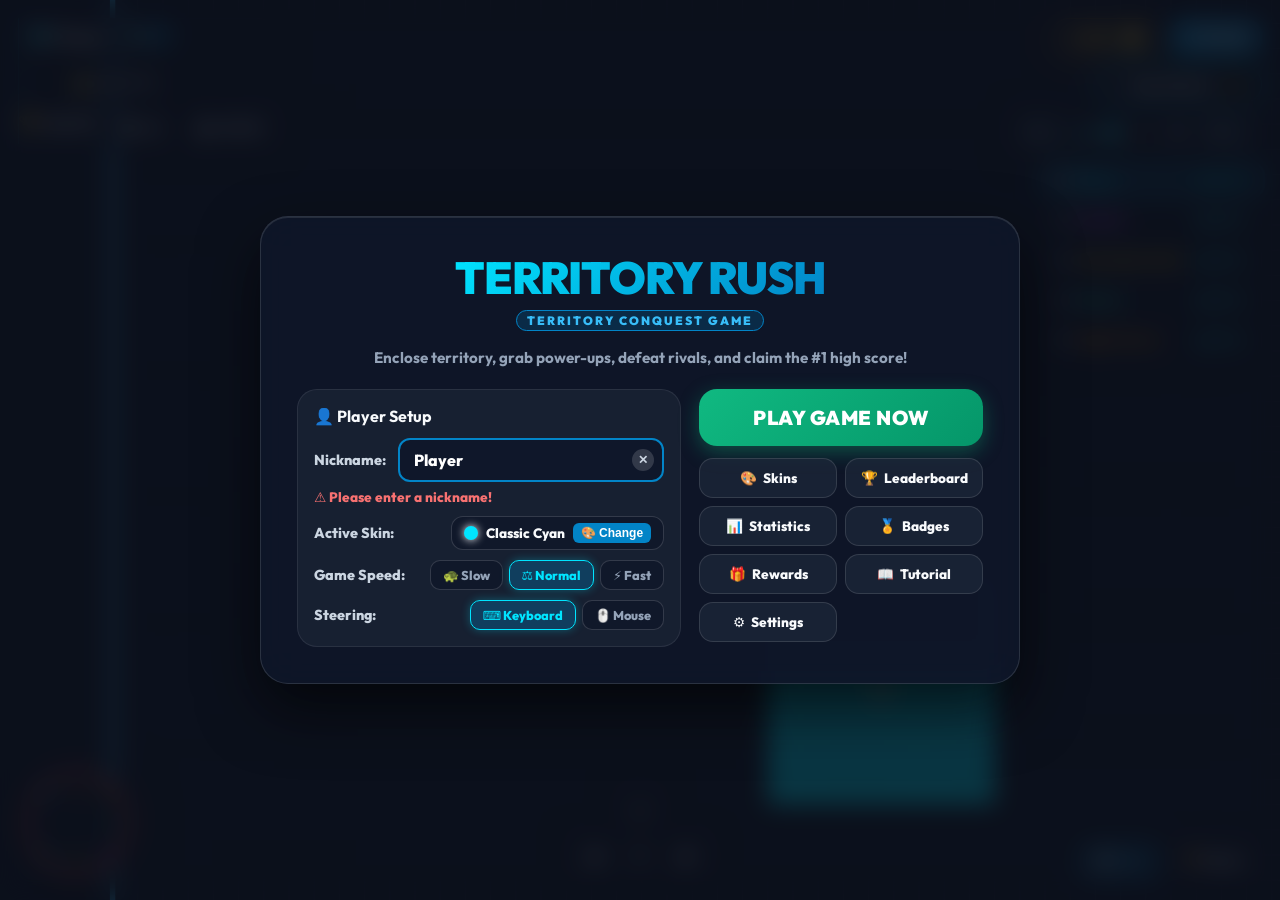
<file: index.html>
<!DOCTYPE html>
<html lang="en">
<head>
    <meta charset="UTF-8">
    <meta name="viewport" content="width=device-width, initial-scale=1.0, maximum-scale=1.0, user-scalable=no, viewport-fit=cover">
    <title>TERRITORY RUSH - Territory Conquest Game</title>
    <meta name="description" content="TERRITORY RUSH - Conquer territory, collect power-ups, eliminate rivals, and dominate the global leaderboard!">
    <!-- Google Fonts -->
    <link rel="preconnect" href="https://fonts.googleapis.com">
    <link rel="preconnect" href="https://fonts.gstatic.com" crossorigin>
    <link href="https://fonts.googleapis.com/css2?family=Outfit:wght@500;600;700;800;900&family=Nunito:wght@700;800;900&display=swap" rel="stylesheet">
    <link rel="stylesheet" href="style.css">
</head>
<body>
    <div class="game-wrapper">
        <!-- Main Fullscreen Game Canvas -->
        <canvas id="gameCanvas"></canvas>

        <!-- Top Left Score Badges & Profile HUD -->
        <div class="top-left-hud">
            <div class="profile-pill" id="profilePill" title="Click to view Profile & Statistics">
                <span id="hudColorDot" class="color-dot" style="background: #00E5FF;"></span>
                <span id="hudPlayerName" class="profile-name">Player</span>
                <button id="btn-edit-profile" class="btn-edit-small" title="Edit Nickname">✏️ Edit</button>
            </div>
            <div class="score-pill" title="Current Score">
                <span id="playerScoreText">⭐ 0 PTS</span>
            </div>
            <div class="hud-stats-row">
                <div class="territory-pill" title="Territory Captured %">
                    <div id="playerPctFill" class="score-fill" style="width: 0%;"></div>
                    <span id="playerPctText">🏆 0.00 %</span>
                </div>
                <div class="kills-pill" title="Rivals Eliminated">
                    <span class="skull-icon">💀</span>
                    <span id="playerKillsText">x0</span>
                </div>
                <div class="timer-pill" title="Match Elapsed Time">
                    <span class="timer-icon">⏱️</span>
                    <span id="gameTimeText">00:00</span>
                </div>
            </div>
        </div>

        <!-- Top Right Leaderboard & Coins & Controls -->
        <div class="top-right-hud">
            <div class="top-actions-row">
                <div class="coins-badge" title="Total Gold Coins">
                    <span id="coinsText">0</span>
                    <span class="coin-icon">🪙</span>
                </div>
                <button id="btn-pause-hud" class="btn-pause" title="Pause Game (P)">⏸ PAUSE</button>
            </div>
            
            <!-- Active Power-Up Status Container -->
            <div id="activePowerupContainer" class="powerup-status-hud hidden">
                <span id="powerupIcon" class="powerup-icon">⚡</span>
                <span id="powerupName" class="powerup-name">Speed Boost</span>
                <span id="powerupTimer" class="powerup-timer">6s</span>
            </div>
            
            <div class="zoom-controls">
                <button id="btn-zoom-out" class="btn-zoom" title="Zoom Out (Wide View)">🔍 -</button>
                <input type="range" id="zoomSlider" min="30" max="150" value="90" class="zoom-slider" title="Zoom Level Slider">
                <span id="zoomLabel" class="zoom-label">90%</span>
                <button id="btn-zoom-in" class="btn-zoom" title="Zoom In">🔍 +</button>
            </div>
            
            <div id="leaderboardList" class="leaderboard-cards">
                <!-- Dynamic Territory Rush Leaderboard Cards -->
            </div>
        </div>

        <!-- Bottom Left Radar Minimap -->
        <div class="bottom-left-hud">
            <div class="minimap-container">
                <canvas id="minimapCanvas" width="120" height="120"></canvas>
                <div class="minimap-ring"></div>
            </div>
        </div>

        <!-- Bottom Right Quick Actions HUD -->
        <div class="bottom-right-hud">
            <button id="btn-hud-powerup" class="btn-demo" title="Dash Surge (Spacebar)">💨 Dash</button>
            <button id="btn-db-modal" class="btn-demo-sec" title="Leaderboard">🏆 Ranks</button>
        </div>

        <!-- Bottom Center On-Screen D-Pad Controls for Mobile / Touch -->
        <div class="bottom-center-hud">
            <div class="dpad">
                <button id="btn-up" class="dpad-btn dpad-up" aria-label="Move Up">▲</button>
                <div class="dpad-row">
                    <button id="btn-left" class="dpad-btn dpad-left" aria-label="Move Left">◀</button>
                    <button id="btn-down" class="dpad-btn dpad-down" aria-label="Move Down">▼</button>
                    <button id="btn-right" class="dpad-btn dpad-right" aria-label="Move Right">▶</button>
                </div>
            </div>
        </div>

        <!-- Landing / Start Game Arcade Screen -->
        <div id="startOverlay" class="overlay">
            <div class="overlay-card start-card glass-panel">
                <div class="game-logo">
                    <h1 class="logo-title">TERRITORY RUSH</h1>
                    <span class="logo-badge">TERRITORY CONQUEST GAME</span>
                </div>
                <p class="subtitle">Enclose territory, grab power-ups, defeat rivals, and claim the #1 high score!</p>

                <!-- Profile Customization & Quick Actions Grid -->
                <div class="start-content-grid">
                    <!-- Profile Setup Section -->
                    <div class="profile-editor">
                        <h3>👤 Player Setup</h3>
                        <div class="input-row">
                            <label for="playerNameInput">Nickname:</label>
                            <div class="name-input-wrapper">
                                <input type="text" id="playerNameInput" placeholder="Enter Nickname" value="Player" maxlength="15" class="name-input" autocomplete="off">
                                <button type="button" id="btn-clear-name" class="btn-clear" title="Clear Text">✕</button>
                            </div>
                        </div>
                        <div id="nameValidationMsg" class="validation-msg hidden">⚠️ Please enter a nickname!</div>
                        
                        <div class="input-row" style="margin-top: 10px;">
                            <label>Active Skin:</label>
                            <div class="selected-skin-preview" id="currentSkinPreview">
                                <span id="skinPreviewDot" class="color-dot" style="background: #00E5FF;"></span>
                                <span id="skinPreviewName">Classic Cyan</span>
                                <button type="button" id="btn-open-skins-quick" class="btn-skin-change">🎨 Change</button>
                            </div>
                        </div>
                        <div class="input-row" style="margin-top: 10px;">
                            <label>Game Speed:</label>
                            <div class="speed-options">
                                <button type="button" class="speed-btn" data-speed="slow" title="Slow Mode (130ms)">🐢 Slow</button>
                                <button type="button" class="speed-btn active" data-speed="normal" title="Normal Mode (95ms)">⚖️ Normal</button>
                                <button type="button" class="speed-btn" data-speed="fast" title="Fast Mode (60ms)">⚡ Fast</button>
                            </div>
                        </div>
                        <div class="input-row" style="margin-top: 10px;">
                            <label>Steering:</label>
                            <div class="control-mode-options">
                                <button type="button" class="ctrl-mode-btn active" data-mode="keyboard" title="Keyboard & D-Pad">⌨️ Keyboard</button>
                                <button type="button" class="ctrl-mode-btn" data-mode="mouse" title="Mouse Follow">🖱️ Mouse</button>
                            </div>
                        </div>
                    </div>

                    <!-- Main Arcade Navigation Buttons Grid -->
                    <div class="menu-buttons-grid">
                        <button id="btn-start-play" class="btn-play btn-cta pulse-animation">PLAY GAME NOW</button>
                        <div class="arcade-buttons-row">
                            <button id="btn-menu-skins" class="btn-arcade"><span class="btn-icon">🎨</span> Skins</button>
                            <button id="btn-menu-leaderboard" class="btn-arcade"><span class="btn-icon">🏆</span> Leaderboard</button>
                            <button id="btn-menu-stats" class="btn-arcade"><span class="btn-icon">📊</span> Statistics</button>
                            <button id="btn-menu-achievements" class="btn-arcade"><span class="btn-icon">🏅</span> Badges</button>
                            <button id="btn-menu-daily" class="btn-arcade"><span class="btn-icon">🎁</span> Rewards</button>
                            <button id="btn-menu-howto" class="btn-arcade"><span class="btn-icon">📖</span> Tutorial</button>
                            <button id="btn-menu-settings" class="btn-arcade"><span class="btn-icon">⚙️</span> Settings</button>
                        </div>
                    </div>
                </div>
            </div>
        </div>

        <!-- Top Center Live Toast / Feed Notifications -->
        <div id="killFeed" class="kill-feed"></div>

        <!-- 🔥 Combo & Mega Capture Announcement Overlay Banner -->
        <div id="comboBannerContainer" class="combo-banner-container"></div>

        <!-- Pause Menu Overlay -->
        <div id="pauseOverlay" class="overlay hidden">
            <div class="overlay-card pause-card glass-panel">
                <h1 class="pause-title">⏸ GAME PAUSED</h1>
                <p class="subtitle">Match frozen. Choose an action below.</p>
                <div class="pause-actions">
                    <button id="btn-resume-game" class="btn-play">▶ RESUME MATCH</button>
                    <button id="btn-restart-paused" class="btn-secondary">🔄 RESTART MATCH</button>
                    <button id="btn-settings-paused" class="btn-secondary">⚙️ SETTINGS</button>
                    <button id="btn-main-menu-paused" class="btn-danger">🏠 MAIN MENU</button>
                </div>
            </div>
        </div>

        <!-- Game Over / Victory Screen Overlay -->
        <div id="gameOverlay" class="overlay hidden">
            <div class="overlay-card gameover-card glass-panel">
                <h1 id="overlayTitle">GAME OVER</h1>
                <div id="newHighScoreBadge" class="highscore-badge hidden">🏆 NEW HIGH SCORE!</div>
                <div id="overlayDeathReason" class="death-reason-badge"></div>
                
                <!-- Match Detailed Results Summary Grid -->
                <div class="stats-summary-grid">
                    <div class="stat-box">
                        <span class="stat-label">Final Score</span>
                        <span id="overlayScoreStat" class="stat-value highlight-score">0</span>
                    </div>
                    <div class="stat-box">
                        <span class="stat-label">Territory</span>
                        <span id="overlayPctStat" class="stat-value">0.00%</span>
                    </div>
                    <div class="stat-box">
                        <span class="stat-label">Kills</span>
                        <span id="overlayKillsStat" class="stat-value">0</span>
                    </div>
                    <div class="stat-box">
                        <span class="stat-label">Coins Earned</span>
                        <span id="overlayCoinsStat" class="stat-value">+0</span>
                    </div>
                    <div class="stat-box">
                        <span class="stat-label">Time Survived</span>
                        <span id="overlayTimeStat" class="stat-value">00:00</span>
                    </div>
                    <div class="stat-box">
                        <span class="stat-label">Final Rank</span>
                        <span id="overlayRankStat" class="stat-value">#1</span>
                    </div>
                    <div class="stat-box">
                        <span class="stat-label">Best Score</span>
                        <span id="overlayBestScoreStat" class="stat-value">0</span>
                    </div>
                    <div class="stat-box">
                        <span class="stat-label">Best Territory</span>
                        <span id="overlayBestPctStat" class="stat-value">0.00%</span>
                    </div>
                </div>

                <div id="overlayRankings" class="overlay-rankings"></div>
                
                <div class="overlay-actions flex-actions">
                    <button id="btn-restart" class="btn-play">🎮 PLAY AGAIN</button>
                    <button id="btn-gameover-leaderboard" class="btn-secondary">🏆 LEADERBOARD</button>
                    <button id="btn-main-menu-gameover" class="btn-secondary">🏠 MAIN MENU</button>
                </div>
            </div>
        </div>

        <!-- 🎨 Skins Selection Modal -->
        <div id="skinsModal" class="modal hidden">
            <div class="modal-card skins-modal-card glass-panel">
                <div class="modal-header">
                    <h2>🎨 Skins Workshop</h2>
                    <button class="btn-close close-modal-btn" data-target="skinsModal">&times;</button>
                </div>
                <div class="modal-body">
                    <div class="skins-grid" id="skinsGrid">
                        <!-- Dynamic Skins Cards -->
                    </div>
                </div>
            </div>
        </div>

        <!-- 🏆 Global Leaderboard Modal -->
        <div id="dbModal" class="modal hidden">
            <div class="modal-card leaderboard-modal-card glass-panel">
                <div class="modal-header">
                    <h2>🏆 Global Leaderboard & Match Records</h2>
                    <button class="btn-close close-modal-btn" data-target="dbModal">&times;</button>
                </div>
                <div class="modal-body">
                    <table class="db-table">
                        <thead>
                            <tr>
                                <th>Rank</th>
                                <th>Player</th>
                                <th>Score</th>
                                <th>Territory</th>
                                <th>Kills</th>
                                <th>Time</th>
                                <th>Date</th>
                            </tr>
                        </thead>
                        <tbody id="dbHistoryBody"></tbody>
                    </table>
                </div>
            </div>
        </div>

        <!-- 📊 Player Statistics Modal -->
        <div id="statsModal" class="modal hidden">
            <div class="modal-card glass-panel">
                <div class="modal-header">
                    <h2>📊 Career Statistics</h2>
                    <button class="btn-close close-modal-btn" data-target="statsModal">&times;</button>
                </div>
                <div class="modal-body">
                    <div class="stats-overview-grid">
                        <div class="stat-card-item">
                            <span class="stat-card-num" id="statTotalMatches">0</span>
                            <span class="stat-card-label">Total Matches</span>
                        </div>
                        <div class="stat-card-item">
                            <span class="stat-card-num" id="statTotalWins">0</span>
                            <span class="stat-card-label">Victories (#1)</span>
                        </div>
                        <div class="stat-card-item">
                            <span class="stat-card-num" id="statBestScore">0</span>
                            <span class="stat-card-label">Best Score</span>
                        </div>
                        <div class="stat-card-item">
                            <span class="stat-card-num" id="statBestTerritory">0.00%</span>
                            <span class="stat-card-label">Best Territory</span>
                        </div>
                        <div class="stat-card-item">
                            <span class="stat-card-num" id="statTotalKills">0</span>
                            <span class="stat-card-label">Total Kills</span>
                        </div>
                        <div class="stat-card-item">
                            <span class="stat-card-num" id="statTotalCoins">0</span>
                            <span class="stat-card-label">Total Coins</span>
                        </div>
                        <div class="stat-card-item">
                            <span class="stat-card-num" id="statAvgScore">0</span>
                            <span class="stat-card-label">Avg Score</span>
                        </div>
                        <div class="stat-card-item">
                            <span class="stat-card-num" id="statAvgTerritory">0.00%</span>
                            <span class="stat-card-label">Avg Territory</span>
                        </div>
                    </div>
                </div>
            </div>
        </div>

        <!-- 🏅 Achievements Badges Modal -->
        <div id="achievementsModal" class="modal hidden">
            <div class="modal-card glass-panel">
                <div class="modal-header">
                    <h2>🏅 Achievements & Trophies</h2>
                    <button class="btn-close close-modal-btn" data-target="achievementsModal">&times;</button>
                </div>
                <div class="modal-body">
                    <div class="achievements-grid" id="achievementsGrid">
                        <!-- Dynamic Achievements Cards -->
                    </div>
                </div>
            </div>
        </div>

        <!-- 🎁 7-Day Daily Reward System Modal -->
        <div id="rewardModal" class="modal hidden">
            <div class="modal-card reward-card glass-panel">
                <div class="gift-icon">🎁</div>
                <h2 class="modal-title">7-Day Login Rewards</h2>
                <p class="modal-sub">Log in daily to claim bonus coins, power-ups & exclusive skins!</p>
                <div class="daily-streak-grid" id="dailyStreakGrid">
                    <!-- Dynamic 7-Day Cards -->
                </div>
                <button id="btn-claim-reward" class="btn-play btn-gold">CLAIM TODAY'S REWARD 🎉</button>
            </div>
        </div>

        <!-- 📖 How To Play Tutorial Modal -->
        <div id="howtoModal" class="modal hidden">
            <div class="modal-card glass-panel">
                <div class="modal-header">
                    <h2>📖 How To Play Territory Rush</h2>
                    <button class="btn-close close-modal-btn" data-target="howtoModal">&times;</button>
                </div>
                <div class="modal-body">
                    <div class="tutorial-steps">
                        <div class="step-card">
                            <div class="step-num">1</div>
                            <div class="step-text"><b>Draw Your Trail:</b> Move outside your colored base into unclaimed or opponent territory to draw an active trail.</div>
                        </div>
                        <div class="step-card">
                            <div class="step-num">2</div>
                            <div class="step-text"><b>Enclose & Capture:</b> Return safely back to your home base. All enclosed cells automatically convert to your territory!</div>
                        </div>
                        <div class="step-card">
                            <div class="step-num">3</div>
                            <div class="step-text"><b>Defend Your Trail:</b> If an opponent cuts your trail while you are outside, you are instantly eliminated! Do not run into your own trail.</div>
                        </div>
                        <div class="step-card">
                            <div class="step-num">4</div>
                            <div class="step-text"><b>Collect Power-Ups:</b> Grab ⚡ Speed Boost, 🛡️ Shield, 🧲 Magnet, and 🪙 Coins spawned around the map to dominate!</div>
                        </div>
                    </div>
                    <div class="controls-legend" style="margin-top: 15px;">
                        <span>⌨️ Controls: <b>WASD</b> / <b>Arrow Keys</b> | <b>Spacebar</b> to Dash | <b>P</b> to Pause</span>
                    </div>
                </div>
            </div>
        </div>

        <!-- ⚙️ Settings Menu Modal -->
        <div id="settingsModal" class="modal hidden">
            <div class="modal-card glass-panel">
                <div class="modal-header">
                    <h2>⚙️ Game Settings</h2>
                    <button class="btn-close close-modal-btn" data-target="settingsModal">&times;</button>
                </div>
                <div class="modal-body">
                    <div class="settings-list">
                        <div class="setting-item">
                            <span>🔊 Sound Effects (SFX)</span>
                            <button id="toggle-sfx" class="btn-toggle active">ON</button>
                        </div>
                        <div class="setting-item">
                            <span>🎵 Game Music</span>
                            <button id="toggle-music" class="btn-toggle active">ON</button>
                        </div>
                        <div class="setting-item">
                            <span>📳 Mobile Vibration</span>
                            <button id="toggle-vibe" class="btn-toggle active">ON</button>
                        </div>
                        <div class="setting-item">
                            <span>🖥️ Graphics Quality</span>
                            <div class="speed-options">
                                <button type="button" class="gfx-btn active" data-gfx="high">High</button>
                                <button type="button" class="gfx-btn" data-gfx="medium">Med</button>
                                <button type="button" class="gfx-btn" data-gfx="low">Low</button>
                            </div>
                        </div>
                        <div class="setting-item reset-row" style="margin-top: 15px;">
                            <span>⚠️ Reset Game Progress</span>
                            <button id="btn-reset-progress" class="btn-danger-small">Reset All Data</button>
                        </div>
                    </div>
                </div>
            </div>
        </div>

        <!-- ⚠️ Confirmation Modal for Progress Reset -->
        <div id="confirmResetModal" class="modal hidden">
            <div class="modal-card glass-panel text-center">
                <h2 style="color: #EF4444;">⚠️ Reset All Progress?</h2>
                <p class="subtitle" style="margin: 10px 0;">This will permanently wipe your unlocked skins, coins, high scores, and match stats. This action cannot be undone.</p>
                <div class="overlay-actions flex-actions" style="margin-top: 15px;">
                    <button id="btn-confirm-reset" class="btn-danger">YES, RESET EVERYTHING</button>
                    <button id="btn-cancel-reset" class="btn-secondary">CANCEL</button>
                </div>
            </div>
        </div>
    </div>

    <script src="app.js"></script>
</body>
</html>
</file>
<file: style.css>
* {
    box-sizing: border-box;
    margin: 0;
    padding: 0;
    user-select: none;
    -webkit-tap-highlight-color: transparent;
}

body, html {
    width: 100%;
    height: 100%;
    overflow: hidden;
    font-family: 'Outfit', 'Nunito', system-ui, -apple-system, sans-serif;
    background: #0B0F19;
    color: #F8FAFC;
}

.game-wrapper {
    position: relative;
    width: 100vw;
    height: 100vh;
    overflow: hidden;
}

#gameCanvas {
    width: 100%;
    height: 100%;
    display: block;
    background: #0F172A;
}

/* --- Top Left HUD --- */
.top-left-hud {
    position: absolute;
    top: 18px;
    left: 18px;
    display: flex;
    flex-direction: column;
    gap: 10px;
    z-index: 10;
}

.profile-pill {
    display: inline-flex;
    align-items: center;
    gap: 8px;
    background: rgba(15, 23, 42, 0.85);
    backdrop-filter: blur(12px);
    padding: 6px 14px;
    border-radius: 18px;
    border: 1.5px solid rgba(255, 255, 255, 0.15);
    box-shadow: 0 4px 20px rgba(0, 0, 0, 0.3);
    transition: transform 0.15s ease, border-color 0.15s ease;
}

.profile-pill:hover {
    transform: scale(1.03);
    border-color: #00E5FF;
}

.color-dot {
    width: 14px;
    height: 14px;
    border-radius: 50%;
    box-shadow: 0 0 8px currentColor;
}

.profile-name {
    font-size: 1.05rem;
    font-weight: 800;
    color: #F8FAFC;
}

.btn-edit-small {
    background: rgba(2, 132, 199, 0.3);
    color: #38BDF8;
    border: 1px solid #0284C7;
    padding: 3px 8px;
    border-radius: 8px;
    font-size: 0.75rem;
    font-weight: 700;
    cursor: pointer;
    transition: background 0.15s ease;
}

.btn-edit-small:hover {
    background: #0284C7;
    color: #FFFFFF;
}

.score-pill {
    position: relative;
    width: 190px;
    height: 38px;
    background: rgba(15, 23, 42, 0.85);
    border: 1.5px solid rgba(255, 255, 255, 0.2);
    border-radius: 20px;
    overflow: hidden;
    box-shadow: 0 4px 20px rgba(0, 0, 0, 0.3);
    display: flex;
    align-items: center;
    justify-content: center;
}

.score-fill {
    position: absolute;
    left: 0;
    top: 0;
    height: 100%;
    background: linear-gradient(90deg, #0284C7, #00E5FF);
    border-radius: 18px;
    transition: width 0.3s ease;
}

#playerPctText {
    position: relative;
    z-index: 2;
    color: #FFFFFF;
    font-size: 1.1rem;
    font-weight: 900;
    letter-spacing: 0.5px;
    text-shadow: 0 2px 4px rgba(0, 0, 0, 0.6);
}

.hud-stats-row {
    display: flex;
    gap: 8px;
}

.kills-pill, .timer-pill {
    display: flex;
    align-items: center;
    gap: 6px;
    background: rgba(15, 23, 42, 0.85);
    backdrop-filter: blur(12px);
    border: 1.5px solid rgba(255, 255, 255, 0.15);
    padding: 6px 12px;
    border-radius: 16px;
    font-size: 0.9rem;
    font-weight: 800;
    color: #F8FAFC;
    box-shadow: 0 4px 15px rgba(0, 0, 0, 0.25);
}

/* --- Top Right HUD --- */
.top-right-hud {
    position: absolute;
    top: 18px;
    right: 18px;
    display: flex;
    flex-direction: column;
    align-items: flex-end;
    gap: 10px;
    z-index: 10;
}

.top-actions-row {
    display: flex;
    align-items: center;
    gap: 10px;
}

.coins-badge {
    display: flex;
    align-items: center;
    gap: 6px;
    background: rgba(15, 23, 42, 0.85);
    backdrop-filter: blur(12px);
    border: 1.5px solid #F59E0B;
    padding: 6px 14px;
    border-radius: 18px;
    font-size: 1.2rem;
    font-weight: 900;
    color: #FBBF24;
    box-shadow: 0 4px 15px rgba(245, 158, 11, 0.2);
}

.btn-pause {
    background: linear-gradient(135deg, #0284C7, #0369A1);
    color: #FFFFFF;
    border: none;
    padding: 8px 14px;
    border-radius: 14px;
    font-family: inherit;
    font-weight: 800;
    font-size: 0.9rem;
    cursor: pointer;
    box-shadow: 0 4px 15px rgba(2, 132, 199, 0.3);
    transition: transform 0.15s ease, background 0.15s ease;
}

.btn-pause:hover {
    transform: translateY(-2px);
    background: linear-gradient(135deg, #0369A1, #075985);
}

.zoom-controls {
    display: flex;
    align-items: center;
    gap: 6px;
    background: rgba(15, 23, 42, 0.85);
    backdrop-filter: blur(12px);
    padding: 5px 10px;
    border-radius: 14px;
    border: 1px solid rgba(255, 255, 255, 0.15);
    box-shadow: 0 4px 15px rgba(0, 0, 0, 0.2);
}

.btn-zoom {
    background: #1E293B;
    color: #38BDF8;
    border: 1px solid rgba(56, 189, 248, 0.3);
    padding: 4px 10px;
    border-radius: 8px;
    font-family: inherit;
    font-weight: 800;
    font-size: 0.85rem;
    cursor: pointer;
    transition: background 0.15s ease;
}

.btn-zoom:hover {
    background: #0284C7;
    color: #FFFFFF;
}

.zoom-slider {
    width: 80px;
    height: 5px;
    cursor: pointer;
    accent-color: #00E5FF;
    border-radius: 4px;
}

.zoom-label {
    font-size: 0.85rem;
    font-weight: 800;
    color: #94A3B8;
    min-width: 36px;
    text-align: center;
}

.leaderboard-cards {
    display: flex;
    flex-direction: column;
    gap: 6px;
    width: 220px;
}

.lb-card {
    display: flex;
    align-items: center;
    justify-content: space-between;
    background: rgba(15, 23, 42, 0.8);
    backdrop-filter: blur(12px);
    border: 1px solid rgba(255, 255, 255, 0.1);
    padding: 6px 12px;
    border-radius: 12px;
    font-size: 0.9rem;
    font-weight: 800;
    color: #E2E8F0;
    box-shadow: 0 4px 12px rgba(0, 0, 0, 0.2);
}

.lb-card.player-card {
    background: rgba(2, 132, 199, 0.25);
    border: 1.5px solid #00E5FF;
    color: #FFFFFF;
    transform: scale(1.02);
}

.lb-rank {
    font-size: 0.85rem;
    font-weight: 900;
    color: #94A3B8;
    margin-right: 6px;
}

.lb-pct {
    background: rgba(0, 0, 0, 0.3);
    padding: 2px 6px;
    border-radius: 8px;
    font-size: 0.8rem;
    font-weight: 800;
    color: #00E5FF;
}

.lb-name {
    flex: 1;
    white-space: nowrap;
    overflow: hidden;
    text-overflow: ellipsis;
}

/* --- Bottom Left Radar Minimap --- */
.bottom-left-hud {
    position: absolute;
    bottom: 22px;
    left: 22px;
    z-index: 10;
}

.minimap-container {
    position: relative;
    width: 110px;
    height: 110px;
    border-radius: 50%;
    overflow: hidden;
    box-shadow: 0 8px 30px rgba(0, 0, 0, 0.5);
    background: rgba(15, 23, 42, 0.9);
    border: 2px solid rgba(255, 255, 255, 0.15);
}

#minimapCanvas {
    width: 100%;
    height: 100%;
    border-radius: 50%;
}

.minimap-ring {
    position: absolute;
    inset: 0;
    border: 4px solid #EF4444;
    border-radius: 50%;
    pointer-events: none;
    box-shadow: inset 0 0 10px rgba(239, 68, 68, 0.4);
}

/* --- Bottom Right Controls --- */
.bottom-right-hud {
    position: absolute;
    bottom: 22px;
    right: 22px;
    display: flex;
    gap: 8px;
    z-index: 10;
}

.btn-demo {
    background: rgba(2, 132, 199, 0.25);
    color: #38BDF8;
    border: 1.5px solid #0284C7;
    padding: 8px 14px;
    border-radius: 12px;
    font-family: inherit;
    font-weight: 800;
    font-size: 0.85rem;
    cursor: pointer;
    box-shadow: 0 4px 15px rgba(2, 132, 199, 0.2);
    transition: transform 0.15s ease, background 0.15s ease;
}

.btn-demo:hover {
    transform: translateY(-2px);
    background: #0284C7;
    color: #FFFFFF;
}

.btn-demo-sec {
    background: rgba(15, 23, 42, 0.85);
    color: #F8FAFC;
    border: 1.5px solid rgba(255, 255, 255, 0.2);
    padding: 8px 14px;
    border-radius: 12px;
    font-family: inherit;
    font-weight: 800;
    font-size: 0.85rem;
    cursor: pointer;
    box-shadow: 0 4px 15px rgba(0, 0, 0, 0.3);
    transition: transform 0.15s ease;
}

.btn-demo-sec:hover {
    transform: translateY(-2px);
    border-color: #00E5FF;
}

/* --- Overlays & Glassmorphic Cards --- */
.overlay, .modal {
    position: absolute;
    inset: 0;
    background: rgba(11, 15, 25, 0.82);
    backdrop-filter: blur(12px);
    display: flex;
    justify-content: center;
    align-items: center;
    z-index: 100;
    padding: 20px;
}

.overlay.hidden, .modal.hidden {
    display: none !important;
}

.glass-panel {
    background: rgba(15, 23, 42, 0.9);
    border: 1.5px solid rgba(255, 255, 255, 0.12);
    box-shadow: 0 25px 60px rgba(0, 0, 0, 0.6), inset 0 1px 0 rgba(255, 255, 255, 0.1);
    backdrop-filter: blur(20px);
}

.overlay-card {
    width: 460px;
    max-width: 92vw;
    max-height: 92vh;
    overflow-y: auto;
    padding: 28px;
    border-radius: 28px;
    text-align: center;
    display: flex;
    flex-direction: column;
    gap: 16px;
    animation: modalAppear 0.3s cubic-bezier(0.16, 1, 0.3, 1);
}

.overlay-card.start-card {
    width: 760px;
    max-width: 94vw;
    padding: 32px 36px;
}

.start-content-grid {
    display: grid;
    grid-template-columns: 1.15fr 0.85fr;
    gap: 18px;
    text-align: left;
    margin: 4px 0;
}

.overlay-card::-webkit-scrollbar {
    width: 6px;
}

.overlay-card::-webkit-scrollbar-track {
    background: rgba(15, 23, 42, 0.5);
    border-radius: 4px;
}

.overlay-card::-webkit-scrollbar-thumb {
    background: rgba(56, 189, 248, 0.4);
    border-radius: 4px;
}

.overlay-card::-webkit-scrollbar-thumb:hover {
    background: #00E5FF;
}

@keyframes modalAppear {
    from { opacity: 0; transform: scale(0.92) translateY(10px); }
    to { opacity: 1; transform: scale(1) translateY(0); }
}

.game-logo {
    display: flex;
    flex-direction: column;
    align-items: center;
    gap: 4px;
}

.logo-title {
    font-size: 2.8rem;
    font-weight: 900;
    background: linear-gradient(135deg, #00E5FF, #0284C7);
    -webkit-background-clip: text;
    background-clip: text;
    -webkit-text-fill-color: transparent;
    letter-spacing: -1px;
}

.logo-badge {
    font-size: 0.75rem;
    font-weight: 900;
    letter-spacing: 2px;
    background: rgba(2, 132, 199, 0.2);
    color: #38BDF8;
    border: 1px solid #0284C7;
    padding: 2px 10px;
    border-radius: 20px;
}

.subtitle {
    color: #94A3B8;
    font-size: 0.95rem;
    font-weight: 700;
    line-height: 1.4;
}

/* --- Profile Editor & Nickname Validation --- */
.profile-editor {
    background: rgba(30, 41, 59, 0.6);
    border: 1px solid rgba(255, 255, 255, 0.08);
    padding: 16px;
    border-radius: 20px;
    text-align: left;
}

.profile-editor h3 {
    margin-bottom: 12px;
    font-size: 1rem;
    color: #F8FAFC;
}

.input-row {
    display: flex;
    align-items: center;
    justify-content: space-between;
    gap: 12px;
}

.input-row label {
    font-weight: 800;
    color: #CBD5E1;
    font-size: 0.9rem;
}

.name-input-wrapper {
    position: relative;
    flex: 1;
    display: flex;
    align-items: center;
}

.name-input {
    width: 100%;
    padding: 10px 34px 10px 14px;
    background: rgba(15, 23, 42, 0.9);
    border: 2px solid #0284C7;
    border-radius: 12px;
    font-family: inherit;
    font-size: 1rem;
    font-weight: 800;
    color: #FFFFFF;
    outline: none;
    transition: border-color 0.2s ease, box-shadow 0.2s ease;
}

.name-input:focus {
    border-color: #00E5FF;
    box-shadow: 0 0 0 3px rgba(0, 229, 255, 0.2);
}

.name-input.input-error {
    border-color: #EF4444 !important;
    animation: shakeInput 0.4s ease;
}

@keyframes shakeInput {
    0%, 100% { transform: translateX(0); }
    20%, 60% { transform: translateX(-6px); }
    40%, 80% { transform: translateX(6px); }
}

.validation-msg {
    margin-top: 6px;
    color: #F87171;
    font-size: 0.85rem;
    font-weight: 800;
}

.btn-clear {
    position: absolute;
    right: 10px;
    background: rgba(255, 255, 255, 0.15);
    color: #CBD5E1;
    border: none;
    width: 22px;
    height: 22px;
    border-radius: 50%;
    font-size: 0.75rem;
    font-weight: 900;
    cursor: pointer;
    display: flex;
    align-items: center;
    justify-content: center;
    transition: background 0.15s ease;
}

.btn-clear:hover {
    background: #EF4444;
    color: #FFFFFF;
}

.color-options {
    display: flex;
    gap: 10px;
}

.color-btn {
    width: 30px;
    height: 30px;
    border-radius: 50%;
    border: 3px solid transparent;
    cursor: pointer;
    transition: transform 0.15s ease, border-color 0.15s ease;
}

.color-btn.active {
    border-color: #FFFFFF;
    transform: scale(1.2);
    box-shadow: 0 0 10px currentColor;
}

.speed-options {
    display: flex;
    gap: 6px;
}

.speed-btn {
    background: rgba(15, 23, 42, 0.8);
    color: #94A3B8;
    border: 1.5px solid rgba(255, 255, 255, 0.15);
    padding: 6px 12px;
    border-radius: 10px;
    font-family: inherit;
    font-size: 0.8rem;
    font-weight: 800;
    cursor: pointer;
    white-space: nowrap;
    display: inline-flex;
    align-items: center;
    justify-content: center;
    gap: 4px;
    transition: all 0.15s ease;
}

.speed-btn:hover {
    color: #FFFFFF;
    border-color: #0284C7;
}

.speed-btn.active {
    background: rgba(2, 132, 199, 0.3);
    color: #00E5FF;
    border-color: #00E5FF;
    box-shadow: 0 0 10px rgba(0, 229, 255, 0.3);
}

.control-mode-options {
    display: flex;
    gap: 6px;
}

.ctrl-mode-btn {
    background: rgba(15, 23, 42, 0.8);
    color: #94A3B8;
    border: 1.5px solid rgba(255, 255, 255, 0.15);
    padding: 6px 12px;
    border-radius: 10px;
    font-family: inherit;
    font-size: 0.8rem;
    font-weight: 800;
    cursor: pointer;
    white-space: nowrap;
    display: inline-flex;
    align-items: center;
    justify-content: center;
    gap: 4px;
    transition: all 0.15s ease;
}

.ctrl-mode-btn:hover {
    color: #FFFFFF;
    border-color: #0284C7;
}

.ctrl-mode-btn.active {
    background: rgba(2, 132, 199, 0.3);
    color: #00E5FF;
    border-color: #00E5FF;
    box-shadow: 0 0 10px rgba(0, 229, 255, 0.3);
}

/* --- How To Play Rules Grid --- */
.control-instructions {
    background: rgba(30, 41, 59, 0.6);
    border: 1px solid rgba(255, 255, 255, 0.08);
    padding: 14px 16px;
    border-radius: 18px;
    text-align: left;
    display: flex;
    flex-direction: column;
    gap: 8px;
}

.control-instructions h3 {
    font-size: 0.95rem;
    color: #F8FAFC;
    margin-bottom: 2px;
}

.rules-grid {
    display: flex;
    flex-direction: column;
    gap: 6px;
    font-size: 0.85rem;
    color: #CBD5E1;
    font-weight: 600;
    line-height: 1.35;
}

.controls-legend {
    margin-top: 4px;
    padding-top: 8px;
    border-top: 1px dashed rgba(255, 255, 255, 0.12);
    font-size: 0.8rem;
    color: #38BDF8;
    font-weight: 700;
    text-align: center;
}

/* --- D-Pad Mobile / Touch Controls --- */
.bottom-center-hud {
    position: absolute;
    bottom: 22px;
    left: 50%;
    transform: translateX(-50%);
    z-index: 20;
}

.dpad {
    display: flex;
    flex-direction: column;
    align-items: center;
    gap: 4px;
}

.dpad-row {
    display: flex;
    gap: 4px;
}

.dpad-btn {
    width: 44px;
    height: 44px;
    background: rgba(15, 23, 42, 0.85);
    backdrop-filter: blur(12px);
    border: 1.5px solid rgba(255, 255, 255, 0.2);
    border-radius: 12px;
    font-size: 1.1rem;
    font-weight: bold;
    color: #F8FAFC;
    cursor: pointer;
    box-shadow: 0 4px 15px rgba(0, 0, 0, 0.3);
    display: flex;
    align-items: center;
    justify-content: center;
    transition: transform 0.1s ease, background 0.1s ease;
}

.dpad-btn:active {
    transform: scale(0.92);
    background: #0284C7;
    border-color: #00E5FF;
}

/* --- Toast Feed & Notifications --- */
.kill-feed {
    position: absolute;
    top: 25px;
    left: 50%;
    transform: translateX(-50%);
    display: flex;
    flex-direction: column;
    align-items: center;
    gap: 8px;
    z-index: 50;
    pointer-events: none;
}

.kill-toast {
    background: rgba(15, 23, 42, 0.9);
    color: #FFFFFF;
    backdrop-filter: blur(12px);
    border: 1.5px solid rgba(0, 229, 255, 0.4);
    padding: 8px 18px;
    border-radius: 20px;
    font-size: 0.9rem;
    font-weight: 800;
    box-shadow: 0 4px 20px rgba(0, 0, 0, 0.4);
    animation: killFadeInOut 3.5s forwards cubic-bezier(0.16, 1, 0.3, 1);
}

@keyframes killFadeInOut {
    0% { opacity: 0; transform: translateY(-15px) scale(0.9); }
    15% { opacity: 1; transform: translateY(0) scale(1); }
    80% { opacity: 1; transform: translateY(0) scale(1); }
    100% { opacity: 0; transform: translateY(-10px) scale(0.95); }
}

.death-reason-badge {
    background: rgba(239, 68, 68, 0.15);
    color: #F87171;
    border: 1.5px solid rgba(239, 68, 68, 0.4);
    padding: 8px 16px;
    border-radius: 14px;
    font-weight: 800;
    font-size: 0.95rem;
    display: flex;
    align-items: center;
    justify-content: center;
    gap: 6px;
}

/* --- Match Summary Grid (Game Over) --- */
.stats-summary-grid {
    display: grid;
    grid-template-columns: repeat(4, 1fr);
    gap: 10px;
    background: rgba(30, 41, 59, 0.6);
    border: 1px solid rgba(255, 255, 255, 0.08);
    padding: 14px;
    border-radius: 18px;
}

.stat-box {
    display: flex;
    flex-direction: column;
    align-items: center;
    gap: 2px;
}

.stat-label {
    font-size: 0.75rem;
    font-weight: 800;
    color: #94A3B8;
    text-transform: uppercase;
}

.stat-value {
    font-size: 1.15rem;
    font-weight: 900;
    color: #00E5FF;
}

.overlay-rankings {
    text-align: left;
    background: rgba(30, 41, 59, 0.6);
    border: 1px solid rgba(255, 255, 255, 0.08);
    padding: 12px 16px;
    border-radius: 16px;
    font-size: 0.85rem;
    font-weight: 700;
    color: #CBD5E1;
    display: flex;
    flex-direction: column;
    gap: 6px;
    max-height: 140px;
    overflow-y: auto;
}

/* --- Buttons & Actions --- */
.overlay-actions {
    display: flex;
    flex-direction: column;
    gap: 10px;
    margin-top: 4px;
}

.flex-actions {
    flex-direction: row;
}

.flex-actions button {
    flex: 1;
}

.btn-play {
    background: linear-gradient(135deg, #10B981, #059669);
    color: #FFFFFF;
    border: none;
    padding: 14px;
    border-radius: 16px;
    font-size: 1.1rem;
    font-weight: 900;
    font-family: inherit;
    cursor: pointer;
    box-shadow: 0 6px 20px rgba(16, 185, 129, 0.35);
    transition: transform 0.15s ease, box-shadow 0.15s ease;
}

.btn-play:hover {
    transform: translateY(-2px);
    box-shadow: 0 8px 25px rgba(16, 185, 129, 0.45);
}

.pulse-animation {
    animation: pulseGlow 2s infinite ease-in-out;
}

@keyframes pulseGlow {
    0%, 100% { box-shadow: 0 6px 20px rgba(16, 185, 129, 0.35); }
    50% { box-shadow: 0 6px 30px rgba(16, 185, 129, 0.65); transform: scale(1.01); }
}

.btn-secondary {
    background: rgba(30, 41, 59, 0.8);
    color: #F8FAFC;
    border: 1.5px solid rgba(255, 255, 255, 0.15);
    padding: 14px;
    border-radius: 16px;
    font-size: 1rem;
    font-weight: 800;
    font-family: inherit;
    cursor: pointer;
    transition: transform 0.15s ease, background 0.15s ease;
}

.btn-secondary:hover {
    transform: translateY(-2px);
    background: rgba(51, 65, 85, 0.9);
}

.btn-danger {
    background: rgba(239, 68, 68, 0.2);
    color: #F87171;
    border: 1.5px solid rgba(239, 68, 68, 0.4);
    padding: 14px;
    border-radius: 16px;
    font-size: 1rem;
    font-weight: 800;
    font-family: inherit;
    cursor: pointer;
    transition: transform 0.15s ease;
}

.btn-danger:hover {
    transform: translateY(-2px);
    background: #EF4444;
    color: #FFFFFF;
}

.btn-gold {
    background: linear-gradient(135deg, #F59E0B, #D97706);
    box-shadow: 0 6px 20px rgba(245, 158, 11, 0.4);
}

.pause-title {
    color: #38BDF8;
    font-size: 2.2rem;
    font-weight: 900;
}

.pause-actions {
    display: flex;
    flex-direction: column;
    gap: 12px;
    margin-top: 8px;
}

/* --- Modals & Database Table --- */
.modal-card {
    width: 620px;
    max-width: 95vw;
    max-height: 85vh;
    border-radius: 24px;
    padding: 24px;
    display: flex;
    flex-direction: column;
    gap: 16px;
}

.modal-header {
    display: flex;
    justify-content: space-between;
    align-items: center;
}

.modal-header h2 {
    font-size: 1.4rem;
    font-weight: 900;
    color: #F8FAFC;
}

.btn-close {
    background: rgba(255, 255, 255, 0.1);
    color: #94A3B8;
    border: none;
    width: 32px;
    height: 32px;
    border-radius: 50%;
    font-size: 1.4rem;
    cursor: pointer;
    display: flex;
    align-items: center;
    justify-content: center;
    transition: background 0.15s ease;
}

.btn-close:hover {
    background: #EF4444;
    color: #FFFFFF;
}

.db-table {
    width: 100%;
    border-collapse: collapse;
    font-size: 0.9rem;
}

.db-table th {
    background: rgba(30, 41, 59, 0.8);
    color: #38BDF8;
    font-weight: 900;
    text-transform: uppercase;
    font-size: 0.8rem;
    letter-spacing: 0.5px;
    padding: 12px 14px;
    text-align: left;
}

.db-table td {
    padding: 12px 14px;
    border-bottom: 1px solid rgba(255, 255, 255, 0.08);
    color: #E2E8F0;
    font-weight: 700;
}

.gift-icon {
    font-size: 3.5rem;
    animation: bounceGift 1.2s infinite alternate ease-in-out;
}

@keyframes bounceGift {
    from { transform: translateY(0) scale(1); }
    to { transform: translateY(-10px) scale(1.1); }
}

.reward-box {
    background: rgba(245, 158, 11, 0.15);
    border: 2px dashed #F59E0B;
    padding: 16px;
    border-radius: 18px;
    font-weight: 900;
    font-size: 1.3rem;
    color: #FBBF24;
}

.reward-sub {
    font-size: 0.9rem;
    color: #38BDF8;
    font-weight: 800;
    margin-top: 4px;
}

/* --- Power-Up HUD Status Pill --- */
.powerup-status-hud {
    display: flex;
    align-items: center;
    gap: 8px;
    background: rgba(15, 23, 42, 0.9);
    backdrop-filter: blur(12px);
    border: 1.5px solid #00E5FF;
    padding: 6px 14px;
    border-radius: 18px;
    box-shadow: 0 0 15px rgba(0, 229, 255, 0.4);
    animation: pulsePowerup 1.5s infinite alternate ease-in-out;
}

@keyframes pulsePowerup {
    from { border-color: #00E5FF; box-shadow: 0 0 10px rgba(0, 229, 255, 0.3); }
    to { border-color: #F59E0B; box-shadow: 0 0 20px rgba(245, 158, 11, 0.6); }
}

.powerup-icon { font-size: 1.1rem; }
.powerup-name { font-weight: 800; font-size: 0.85rem; color: #FFFFFF; }
.powerup-timer { font-weight: 900; font-size: 0.85rem; color: #FBBF24; background: rgba(0, 0, 0, 0.4); padding: 2px 6px; border-radius: 6px; }

/* --- Arcade Start Screen Buttons Grid --- */
.menu-buttons-grid {
    display: flex;
    flex-direction: column;
    gap: 12px;
}

.btn-cta {
    width: 100%;
    padding: 16px;
    font-size: 1.25rem;
    letter-spacing: 0.5px;
    border-radius: 18px;
}

.arcade-buttons-row {
    display: grid;
    grid-template-columns: repeat(2, 1fr);
    gap: 8px;
}

.btn-arcade {
    background: rgba(30, 41, 59, 0.7);
    color: #F8FAFC;
    border: 1.5px solid rgba(255, 255, 255, 0.12);
    padding: 10px 12px;
    border-radius: 14px;
    font-family: inherit;
    font-size: 0.85rem;
    font-weight: 800;
    cursor: pointer;
    display: flex;
    align-items: center;
    justify-content: center;
    gap: 6px;
    transition: transform 0.15s ease, background 0.15s ease, border-color 0.15s ease;
}

.btn-arcade:hover {
    transform: translateY(-2px);
    background: rgba(2, 132, 199, 0.25);
    border-color: #00E5FF;
    color: #FFFFFF;
}

.selected-skin-preview {
    display: flex;
    align-items: center;
    gap: 8px;
    background: rgba(15, 23, 42, 0.8);
    border: 1.5px solid rgba(255, 255, 255, 0.15);
    padding: 6px 12px;
    border-radius: 12px;
}

#skinPreviewName { font-weight: 800; font-size: 0.85rem; color: #F8FAFC; }
.btn-skin-change {
    background: #0284C7;
    color: #FFFFFF;
    border: none;
    padding: 3px 8px;
    border-radius: 6px;
    font-size: 0.75rem;
    font-weight: 800;
    cursor: pointer;
    margin-left: auto;
}

/* --- Skins Grid Modal --- */
.skins-grid {
    display: grid;
    grid-template-columns: repeat(3, 1fr);
    gap: 12px;
}

.skin-card {
    background: rgba(30, 41, 59, 0.7);
    border: 1.5px solid rgba(255, 255, 255, 0.12);
    border-radius: 16px;
    padding: 14px;
    display: flex;
    flex-direction: column;
    align-items: center;
    gap: 8px;
    text-align: center;
    cursor: pointer;
    transition: transform 0.15s ease, border-color 0.15s ease;
}

.skin-card:hover {
    transform: scale(1.03);
    border-color: #00E5FF;
}

.skin-card.active {
    border-color: #00E5FF;
    background: rgba(2, 132, 199, 0.25);
    box-shadow: 0 0 15px rgba(0, 229, 255, 0.3);
}

.skin-swatch {
    width: 44px;
    height: 44px;
    border-radius: 12px;
    box-shadow: 0 4px 12px rgba(0, 0, 0, 0.4);
}

.skin-title { font-weight: 800; font-size: 0.9rem; color: #FFFFFF; }
.skin-status { font-size: 0.75rem; font-weight: 800; color: #94A3B8; }
.btn-skin-action {
    background: linear-gradient(135deg, #10B981, #059669);
    color: #FFFFFF;
    border: none;
    padding: 6px 12px;
    border-radius: 10px;
    font-size: 0.8rem;
    font-weight: 800;
    cursor: pointer;
    width: 100%;
}

/* --- 7-Day Daily Streak Grid --- */
.daily-streak-grid {
    display: grid;
    grid-template-columns: repeat(4, 1fr);
    gap: 10px;
    margin: 10px 0;
}

.day-card {
    background: rgba(30, 41, 59, 0.7);
    border: 1.5px solid rgba(255, 255, 255, 0.12);
    border-radius: 14px;
    padding: 10px;
    display: flex;
    flex-direction: column;
    align-items: center;
    gap: 4px;
    text-align: center;
    font-size: 0.8rem;
}

.day-card.claimed {
    opacity: 0.5;
    border-color: #10B981;
}

.day-card.active {
    border-color: #F59E0B;
    background: rgba(245, 158, 11, 0.2);
    box-shadow: 0 0 15px rgba(245, 158, 11, 0.3);
}

.day-num { font-weight: 900; color: #38BDF8; }
.day-reward-text { font-weight: 800; color: #FBBF24; }

/* --- Achievements Grid --- */
.achievements-grid {
    display: grid;
    grid-template-columns: repeat(2, 1fr);
    gap: 12px;
}

.achievement-card {
    display: flex;
    align-items: center;
    gap: 12px;
    background: rgba(30, 41, 59, 0.6);
    border: 1.5px solid rgba(255, 255, 255, 0.1);
    padding: 12px;
    border-radius: 16px;
    opacity: 0.6;
}

.achievement-card.unlocked {
    opacity: 1;
    border-color: #F59E0B;
    background: rgba(245, 158, 11, 0.15);
}

.badge-icon { font-size: 2rem; }
.achievement-info { text-align: left; }
.achievement-info h4 { font-size: 0.9rem; font-weight: 800; color: #FFFFFF; }
.achievement-info p { font-size: 0.75rem; color: #CBD5E1; }

/* --- Career Statistics Grid --- */
.stats-overview-grid {
    display: grid;
    grid-template-columns: repeat(4, 1fr);
    gap: 10px;
}

.stat-card-item {
    background: rgba(30, 41, 59, 0.6);
    border: 1px solid rgba(255, 255, 255, 0.08);
    padding: 12px;
    border-radius: 14px;
    display: flex;
    flex-direction: column;
    align-items: center;
    gap: 4px;
}

.stat-card-num { font-size: 1.2rem; font-weight: 900; color: #00E5FF; }
.stat-card-label { font-size: 0.75rem; font-weight: 800; color: #94A3B8; text-transform: uppercase; }

/* --- Settings Menu & Toggles --- */
.settings-list {
    display: flex;
    flex-direction: column;
    gap: 12px;
    text-align: left;
}

.setting-item {
    display: flex;
    align-items: center;
    justify-content: space-between;
    background: rgba(30, 41, 59, 0.6);
    border: 1px solid rgba(255, 255, 255, 0.08);
    padding: 12px 16px;
    border-radius: 14px;
    font-weight: 800;
    color: #E2E8F0;
}

.btn-toggle {
    background: rgba(239, 68, 68, 0.2);
    color: #F87171;
    border: 1.5px solid rgba(239, 68, 68, 0.4);
    padding: 6px 14px;
    border-radius: 10px;
    font-weight: 900;
    cursor: pointer;
    transition: all 0.15s ease;
}

.btn-toggle.active {
    background: rgba(16, 185, 129, 0.2);
    color: #10B981;
    border-color: #10B981;
}

.btn-danger-small {
    background: #EF4444;
    color: #FFFFFF;
    border: none;
    padding: 6px 12px;
    border-radius: 10px;
    font-weight: 800;
    font-size: 0.8rem;
    cursor: pointer;
}

.gfx-btn {
    background: rgba(15, 23, 42, 0.8);
    color: #94A3B8;
    border: 1px solid rgba(255, 255, 255, 0.15);
    padding: 4px 8px;
    border-radius: 8px;
    font-size: 0.75rem;
    font-weight: 800;
    cursor: pointer;
}

.gfx-btn.active {
    background: #0284C7;
    color: #FFFFFF;
    border-color: #00E5FF;
}

/* --- Tutorial Cards --- */
.tutorial-steps {
    display: flex;
    flex-direction: column;
    gap: 10px;
    text-align: left;
}

.step-card {
    display: flex;
    align-items: center;
    gap: 12px;
    background: rgba(30, 41, 59, 0.6);
    border: 1px solid rgba(255, 255, 255, 0.08);
    padding: 10px 14px;
    border-radius: 14px;
}

.step-num {
    background: #0284C7;
    color: #FFFFFF;
    width: 28px;
    height: 28px;
    border-radius: 50%;
    font-weight: 900;
    display: flex;
    align-items: center;
    justify-content: center;
    font-size: 0.85rem;
    flex-shrink: 0;
}

.step-text { font-size: 0.85rem; color: #CBD5E1; line-height: 1.35; }

/* --- Highscore & Score Displays --- */
.highscore-badge {
    background: linear-gradient(135deg, #F59E0B, #D97706);
    color: #FFFFFF;
    font-weight: 900;
    font-size: 1rem;
    padding: 6px 16px;
    border-radius: 20px;
    box-shadow: 0 0 15px rgba(245, 158, 11, 0.5);
    animation: bounceGift 1s infinite alternate ease-in-out;
}

.highlight-score { color: #FBBF24 !important; font-size: 1.4rem !important; }


/* --- Responsive Media Queries for Mobile & Tablets --- */
@media (max-width: 768px) {
    body, html, .game-wrapper {
        height: 100vh;
        height: 100dvh;
    }

    /* Top HUD Adjustments */
    .top-left-hud { 
        top: max(10px, env(safe-area-inset-top)); 
        left: max(10px, env(safe-area-inset-left)); 
        gap: 6px; 
    }
    .top-right-hud { 
        top: max(10px, env(safe-area-inset-top)); 
        right: max(10px, env(safe-area-inset-right)); 
        gap: 6px;
    }
    .score-pill { width: 140px; height: 32px; }
    #playerPctText { font-size: 0.85rem; }
    .leaderboard-cards { width: 150px; gap: 4px; }
    .lb-card { font-size: 0.75rem; padding: 3px 6px; }
    .coins-badge { padding: 4px 10px; font-size: 0.95rem; }
    .btn-pause { padding: 6px 10px; font-size: 0.8rem; }
    .zoom-controls { padding: 3px 6px; }
    .zoom-slider { width: 50px; }
    .btn-zoom { padding: 2px 6px; font-size: 0.75rem; }

    /* Bottom HUD Adjustments (Fix for buttons falling under phone screen) */
    .bottom-left-hud { 
        bottom: calc(12px + env(safe-area-inset-bottom, 0px)); 
        left: max(10px, env(safe-area-inset-left)); 
    }
    .minimap-container { width: 75px; height: 75px; }

    .bottom-right-hud { 
        bottom: calc(12px + env(safe-area-inset-bottom, 0px)); 
        right: max(10px, env(safe-area-inset-right)); 
        flex-direction: column;
        gap: 5px;
    }
    .btn-demo, .btn-demo-sec { 
        padding: 5px 9px; 
        font-size: 0.72rem; 
        border-radius: 8px;
    }

    .bottom-center-hud {
        bottom: calc(12px + env(safe-area-inset-bottom, 0px));
    }
    .dpad-btn {
        width: 38px;
        height: 38px;
        font-size: 0.95rem;
        border-radius: 8px;
    }

    /* Overlay Cards & Start Menu Adjustments for Mobile */
    .overlay, .modal {
        padding: 12px;
        align-items: flex-start;
        overflow-y: auto;
    }
    .overlay-card { 
        padding: 16px; 
        width: 100%; 
        max-width: 480px; 
        max-height: calc(100dvh - 24px); 
        gap: 12px;
        margin: auto;
    }
    .overlay-card.start-card { 
        width: 100%; 
        max-width: 480px; 
        padding: 16px; 
        gap: 10px;
    }
    .logo-title { font-size: 2rem; }
    .logo-badge { font-size: 0.65rem; }
    .subtitle { font-size: 0.8rem; }
    .start-content-grid { 
        grid-template-columns: 1fr; 
        gap: 10px; 
    }
    .profile-editor { padding: 12px; border-radius: 14px; }
    .profile-editor h3 { font-size: 0.9rem; margin-bottom: 8px; }
    .name-input { font-size: 0.88rem; padding: 7px 30px 7px 10px; }
    .color-btn { width: 24px; height: 24px; }
    .speed-btn, .ctrl-mode-btn { font-size: 0.72rem; padding: 4px 8px; }
    .control-instructions { padding: 10px 12px; border-radius: 14px; }
    .control-instructions h3 { font-size: 0.85rem; }
    .rules-grid { font-size: 0.78rem; gap: 4px; }
    .btn-play { padding: 10px; font-size: 0.95rem; border-radius: 12px; }
    .stats-summary-grid { grid-template-columns: repeat(2, 1fr); padding: 10px; gap: 8px; }
    .stat-value { font-size: 1rem; }
    .flex-actions { flex-direction: column; gap: 8px; }
}

@media (max-width: 480px) {
    /* Very Small Phones */
    .top-right-hud .zoom-controls, 
    .top-right-hud .leaderboard-cards {
        display: none !important; /* Hide non-essential zoom/leaderboard clutter on small screens */
    }
    .bottom-right-hud {
        bottom: calc(10px + env(safe-area-inset-bottom, 0px));
        right: max(6px, env(safe-area-inset-right));
    }
    .btn-demo, .btn-demo-sec {
        font-size: 0.68rem;
        padding: 4px 7px;
    }
    .bottom-left-hud {
        bottom: calc(10px + env(safe-area-inset-bottom, 0px));
        left: max(6px, env(safe-area-inset-left));
    }
    .minimap-container { width: 60px; height: 60px; }
    .dpad-btn { width: 34px; height: 34px; font-size: 0.85rem; }
}

/* 🔥 Dynamic Arcade Combo Announcement Banner Styles */
.combo-banner-container {
    position: absolute;
    top: 25%;
    left: 50%;
    transform: translate(-50%, -50%);
    display: flex;
    flex-direction: column;
    align-items: center;
    gap: 12px;
    z-index: 60;
    pointer-events: none;
}

.combo-banner {
    background: linear-gradient(135deg, rgba(15, 23, 42, 0.95), rgba(2, 132, 199, 0.95));
    border: 2px solid #00E5FF;
    box-shadow: 0 0 35px rgba(0, 229, 255, 0.6), 0 10px 40px rgba(0, 0, 0, 0.6);
    backdrop-filter: blur(16px);
    padding: 12px 28px;
    border-radius: 24px;
    color: #FFFFFF;
    font-size: 1.6rem;
    font-weight: 900;
    letter-spacing: 1px;
    text-transform: uppercase;
    text-shadow: 0 0 12px rgba(0, 229, 255, 0.8), 0 3px 6px rgba(0, 0, 0, 0.8);
    display: flex;
    align-items: center;
    gap: 10px;
    animation: comboPopBounce 2.4s forwards cubic-bezier(0.175, 0.885, 0.32, 1.275);
}

.combo-banner.mega-capture {
    background: linear-gradient(135deg, rgba(245, 158, 11, 0.95), rgba(234, 179, 8, 0.95));
    border-color: #FACC15;
    box-shadow: 0 0 35px rgba(250, 204, 21, 0.7), 0 10px 40px rgba(0, 0, 0, 0.6);
    color: #FFF;
}

.combo-banner.multi-kill {
    background: linear-gradient(135deg, rgba(225, 29, 72, 0.95), rgba(244, 63, 94, 0.95));
    border-color: #FF2D55;
    box-shadow: 0 0 35px rgba(255, 45, 85, 0.7), 0 10px 40px rgba(0, 0, 0, 0.6);
    color: #FFF;
}

.combo-banner.freeze-wave {
    background: linear-gradient(135deg, rgba(14, 165, 233, 0.95), rgba(56, 189, 248, 0.95));
    border-color: #38BDF8;
    box-shadow: 0 0 35px rgba(56, 189, 248, 0.7), 0 10px 40px rgba(0, 0, 0, 0.6);
    color: #FFF;
}

.combo-banner.king-hill {
    background: linear-gradient(135deg, rgba(168, 85, 247, 0.95), rgba(192, 132, 252, 0.95));
    border-color: #E040FB;
    box-shadow: 0 0 35px rgba(224, 64, 251, 0.7), 0 10px 40px rgba(0, 0, 0, 0.6);
    color: #FFF;
}

@keyframes comboPopBounce {
    0% { opacity: 0; transform: scale(0.3) translateY(40px) rotate(-5deg); }
    15% { opacity: 1; transform: scale(1.15) translateY(0) rotate(2deg); }
    25% { transform: scale(1) translateY(0) rotate(0deg); }
    75% { opacity: 1; transform: scale(1) translateY(0); }
    100% { opacity: 0; transform: scale(0.8) translateY(-30px); }
}
</file>
